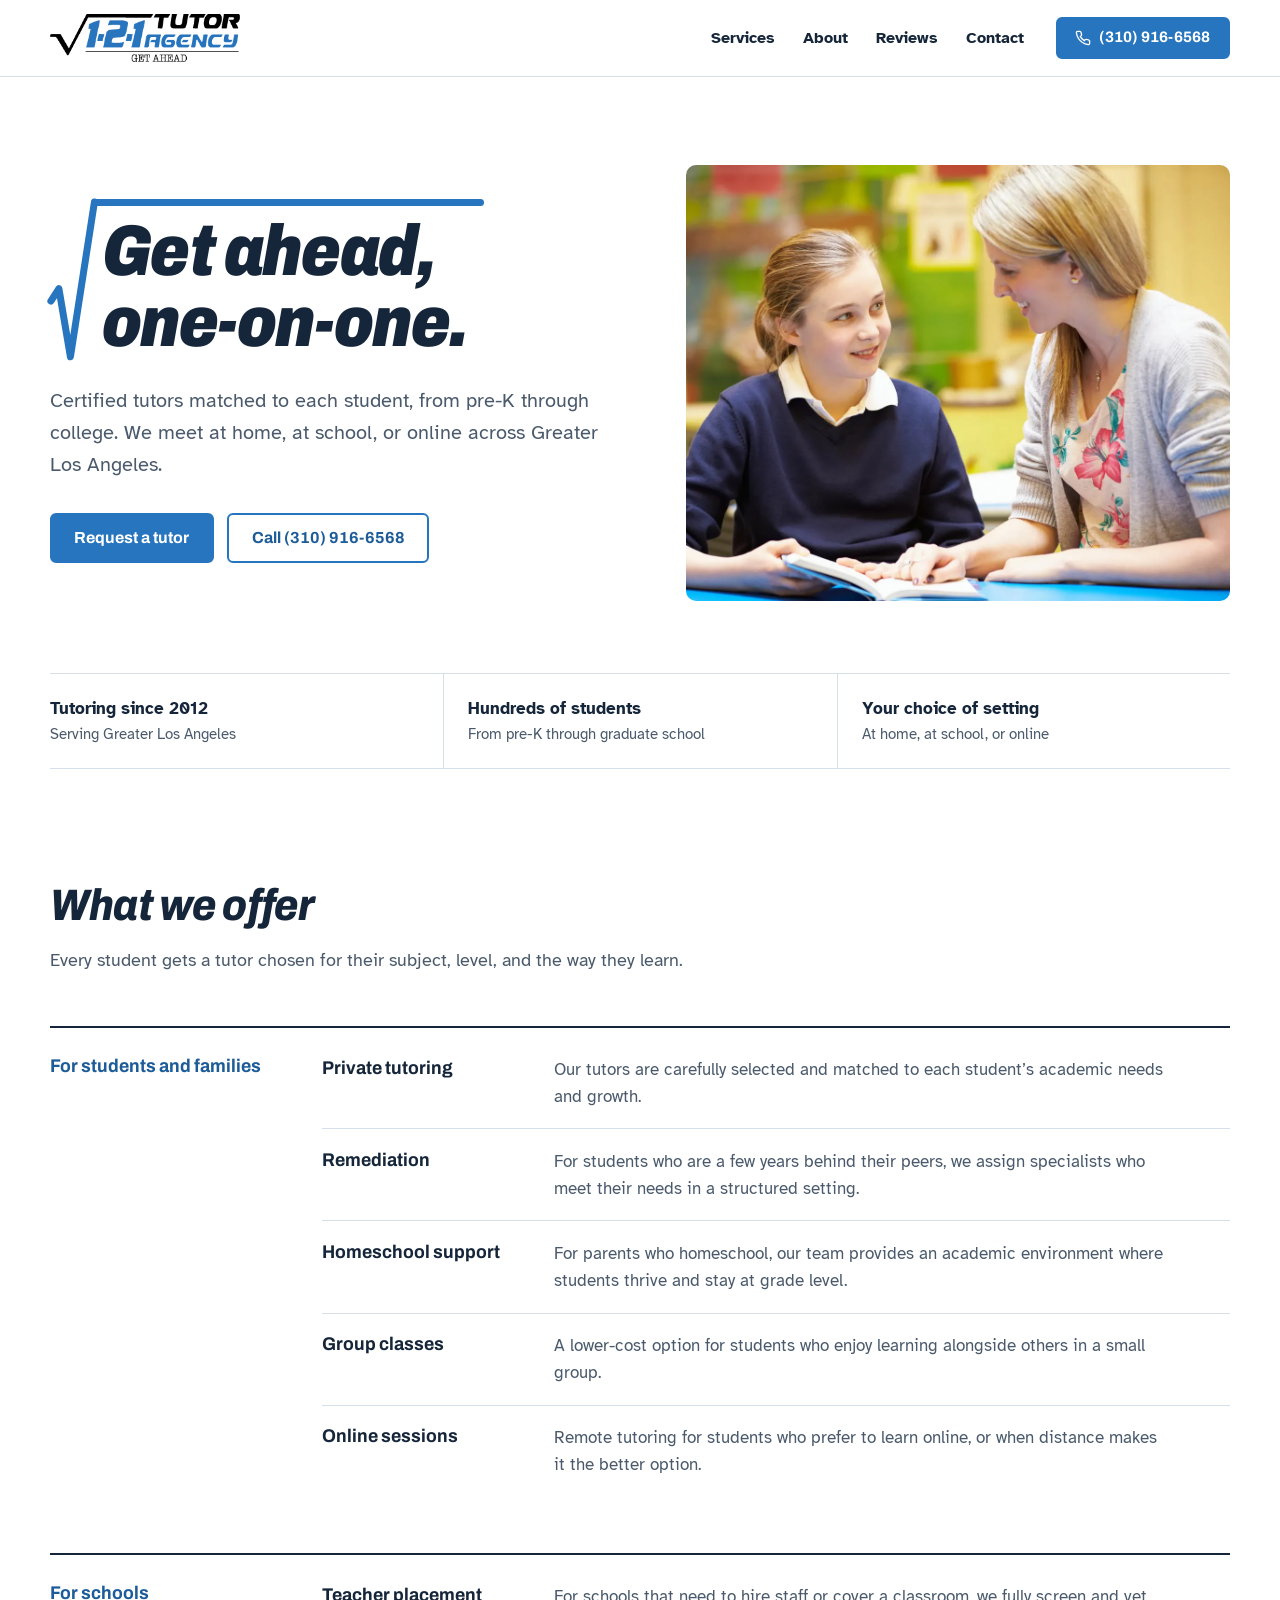
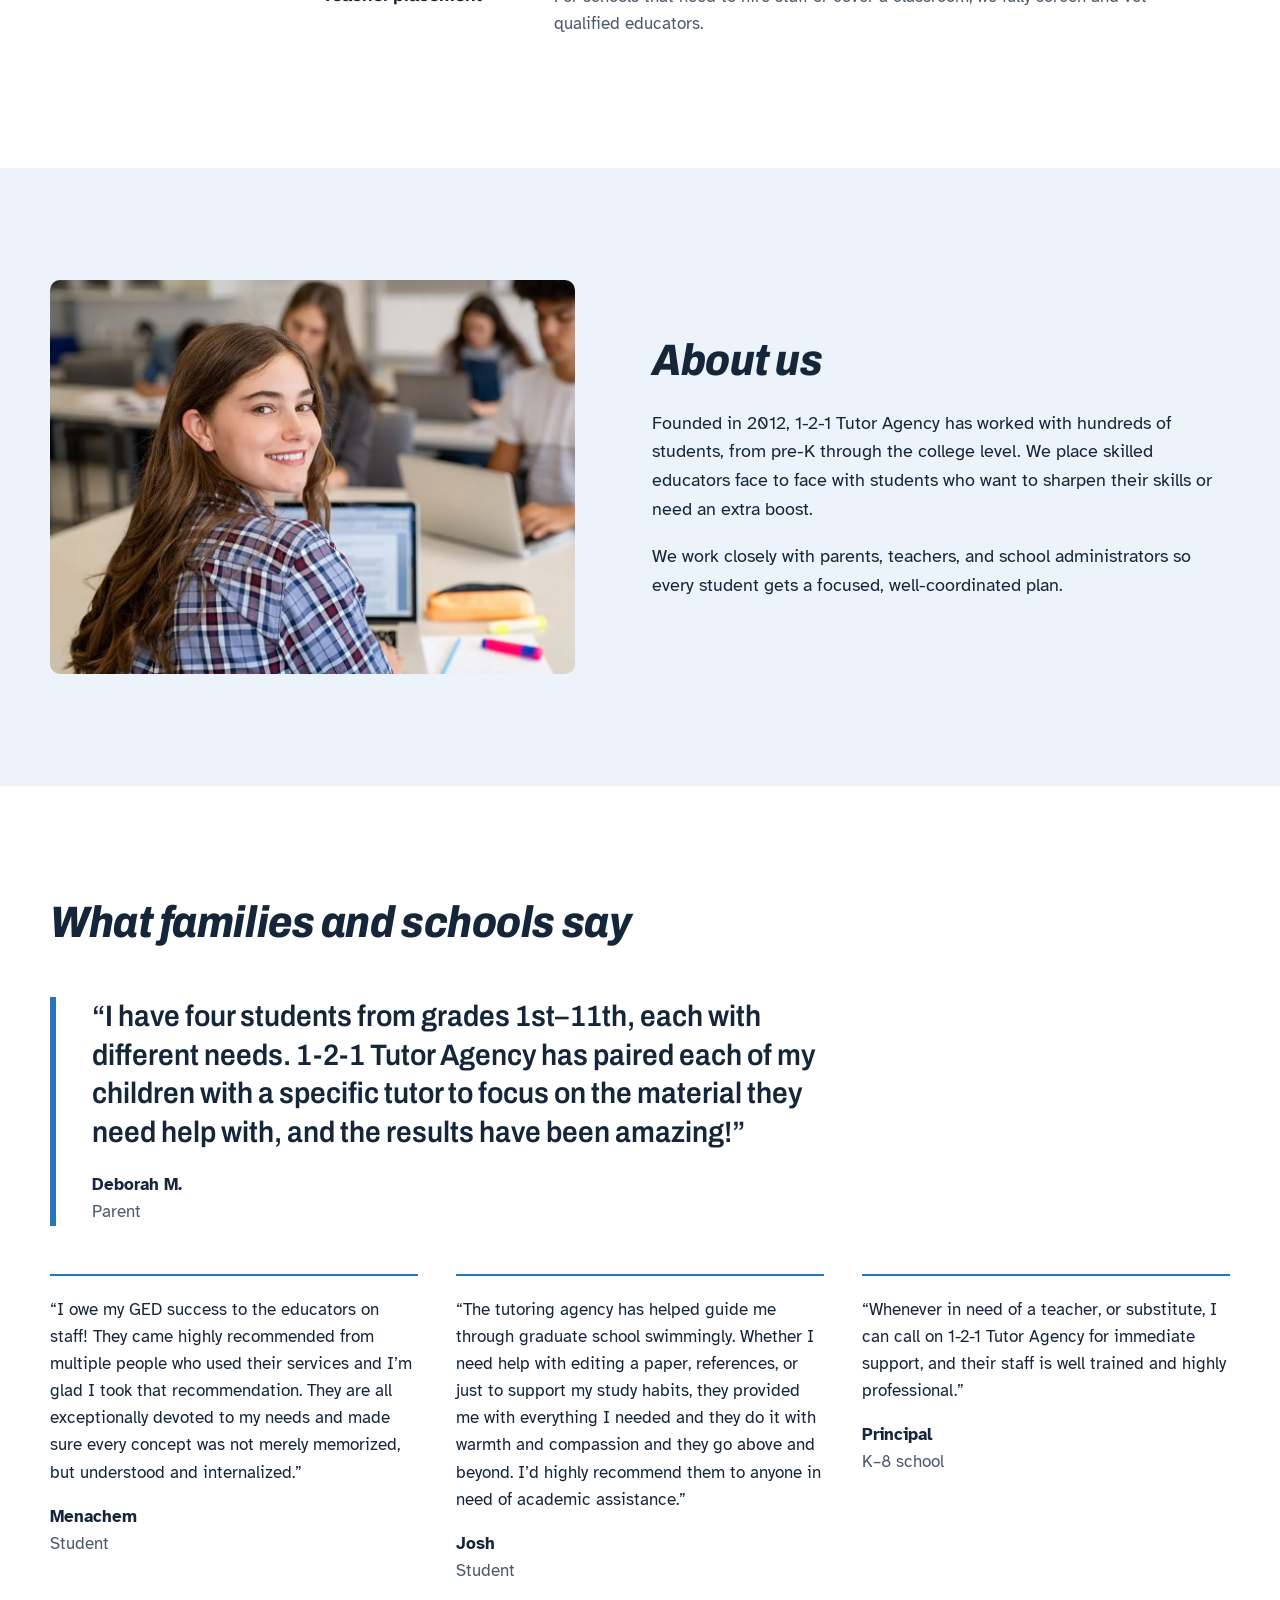
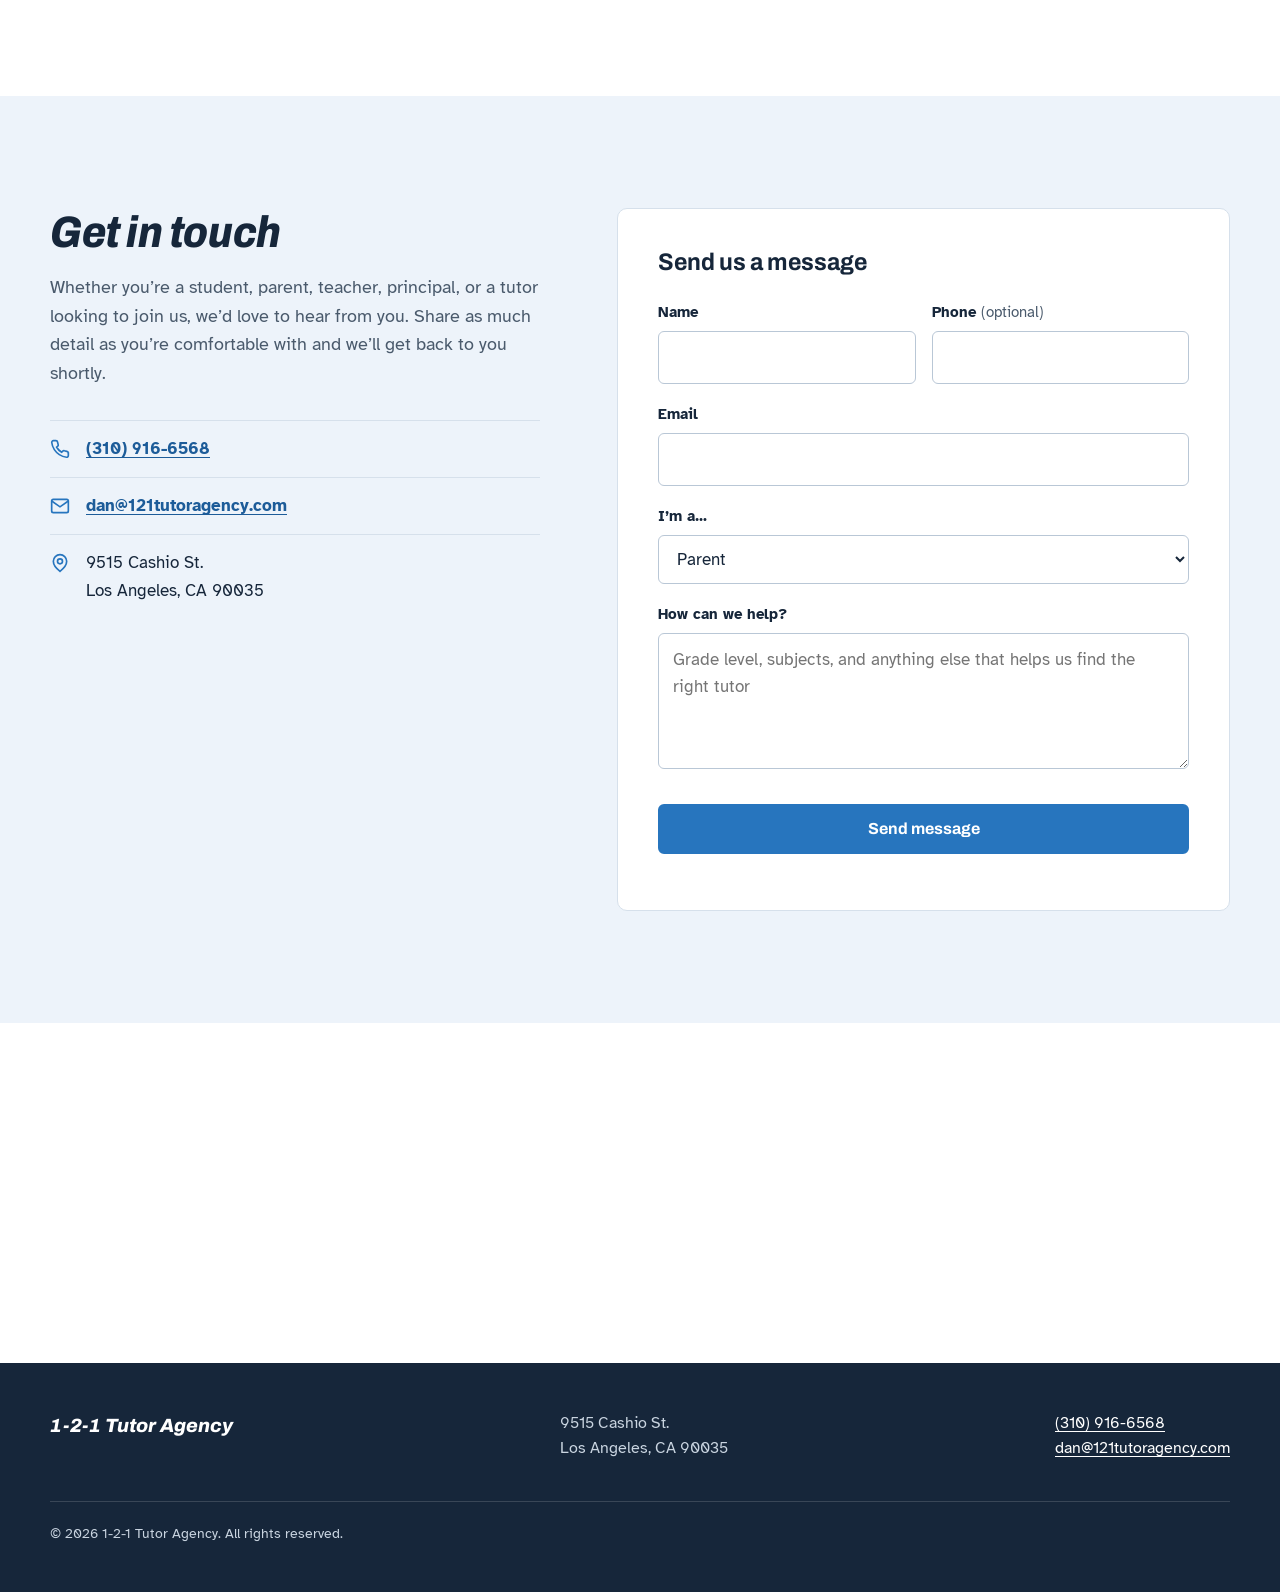
<file: index.html>
<!DOCTYPE html>
<html lang="en">
<head>
  <meta charset="utf-8">
  <meta name="viewport" content="width=device-width, initial-scale=1">
  <title>1-2-1 Tutor Agency | Private Tutoring in Los Angeles</title>
  <meta name="description" content="1-2-1 Tutor Agency matches students with certified private tutors, from pre-K through college. Tutoring at home, at school, or online across Greater Los Angeles since 2012.">
  <link rel="canonical" href="https://121tutoragency.com/">

  <link rel="icon" href="favicon.ico" sizes="any">
  <link rel="icon" href="favicon.svg" type="image/svg+xml">
  <link rel="apple-touch-icon" href="apple-touch-icon.png">
  <meta name="theme-color" content="#2775be">

  <meta property="og:type" content="website">
  <meta property="og:title" content="1-2-1 Tutor Agency | Private Tutoring in Los Angeles">
  <meta property="og:description" content="Certified tutors matched to each student, from pre-K through college. At home, at school, or online.">
  <meta property="og:url" content="https://121tutoragency.com/">
  <meta property="og:image" content="https://121tutoragency.com/images/og-image.jpg">

  <link rel="preconnect" href="https://fonts.googleapis.com">
  <link rel="preconnect" href="https://fonts.gstatic.com" crossorigin>
  <link href="https://fonts.googleapis.com/css2?family=Archivo:ital,wdth,wght@0,62..125,400..900;1,62..125,400..900&family=Atkinson+Hyperlegible:ital,wght@0,400;0,700;1,400&display=swap" rel="stylesheet">
  <link rel="stylesheet" href="css/style.css">

  <script type="application/ld+json">
  {
    "@context": "https://schema.org",
    "@type": "EducationalOrganization",
    "name": "1-2-1 Tutor Agency",
    "url": "https://121tutoragency.com/",
    "logo": "https://121tutoragency.com/images/logo.png",
    "image": "https://121tutoragency.com/images/og-image.jpg",
    "description": "Private tutoring agency matching students with certified tutors, from pre-K through college, at home, at school, or online.",
    "foundingDate": "2012",
    "telephone": "+1-310-916-6568",
    "email": "dan@121tutoragency.com",
    "address": {
      "@type": "PostalAddress",
      "streetAddress": "9515 Cashio St.",
      "addressLocality": "Los Angeles",
      "addressRegion": "CA",
      "postalCode": "90035",
      "addressCountry": "US"
    },
    "areaServed": "Greater Los Angeles"
  }
  </script>
</head>
<body>
  <a class="skip" href="#main">Skip to content</a>

  <header class="site-header">
    <div class="wrap header-inner">
      <a class="logo" href="./" aria-label="1-2-1 Tutor Agency home">
        <img src="images/logo.png" alt="1-2-1 Tutor Agency" width="300" height="77">
      </a>
      <button class="menu-toggle" type="button" aria-expanded="false" aria-controls="site-nav">Menu</button>
      <nav class="site-nav" id="site-nav" aria-label="Main">
        <ul>
          <li><a href="#services">Services</a></li>
          <li><a href="#about">About</a></li>
          <li><a href="#reviews">Reviews</a></li>
          <li><a href="#contact">Contact</a></li>
        </ul>
        <a class="btn btn-solid" href="tel:+13109166568">
          <svg width="18" height="18" viewBox="0 0 24 24" fill="none" stroke="currentColor" stroke-width="2" aria-hidden="true"><path d="M22 16.9v3a2 2 0 0 1-2.2 2 19.8 19.8 0 0 1-8.6-3.1 19.5 19.5 0 0 1-6-6A19.8 19.8 0 0 1 2.1 4.2 2 2 0 0 1 4.1 2h3a2 2 0 0 1 2 1.7c.1 1 .4 1.9.7 2.8a2 2 0 0 1-.5 2.1L8 9.9a16 16 0 0 0 6 6l1.3-1.3a2 2 0 0 1 2.1-.4c.9.3 1.8.6 2.8.7a2 2 0 0 1 1.7 2z"/></svg>
          (310) 916-6568
        </a>
      </nav>
    </div>
  </header>

  <main id="main">
    <section class="hero">
      <div class="wrap">
        <div class="hero-grid">
          <div>
            <div class="radical">
              <svg viewBox="0 0 100 100" preserveAspectRatio="none" aria-hidden="true">
                <path d="M2 64 L20 56 L46 100 L100 0" vector-effect="non-scaling-stroke"/>
              </svg>
              <h1>Get ahead,<br><span class="nowrap">one-on-one.</span></h1>
            </div>
            <p class="hero-lede">Certified tutors matched to each student, from pre-K through college. We meet at home, at school, or online across Greater Los Angeles.</p>
            <div class="hero-actions">
              <a class="btn btn-solid" href="#contact">Request a tutor</a>
              <a class="btn btn-line" href="tel:+13109166568">Call (310) 916-6568</a>
            </div>
          </div>
          <div class="hero-photo">
            <img src="images/tutoring-session.webp" alt="A tutor working through a lesson with a student" width="1400" height="933" fetchpriority="high">
          </div>
        </div>

        <ul class="facts">
          <li>Tutoring since 2012<span>Serving Greater Los Angeles</span></li>
          <li>Hundreds of students<span>From pre-K through graduate school</span></li>
          <li>Your choice of setting<span>At home, at school, or online</span></li>
        </ul>
      </div>
    </section>

    <section class="section" id="services">
      <div class="wrap">
        <div class="section-head">
          <h2>What we offer</h2>
          <p>Every student gets a tutor chosen for their subject, level, and the way they learn.</p>
        </div>

        <div class="offer-group">
          <h3>For students and families</h3>
          <dl class="offer-list">
            <div class="offer">
              <dt>Private tutoring</dt>
              <dd>Our tutors are carefully selected and matched to each student’s academic needs and growth.</dd>
            </div>
            <div class="offer">
              <dt>Remediation</dt>
              <dd>For students who are a few years behind their peers, we assign specialists who meet their needs in a structured setting.</dd>
            </div>
            <div class="offer">
              <dt>Homeschool support</dt>
              <dd>For parents who homeschool, our team provides an academic environment where students thrive and stay at grade level.</dd>
            </div>
            <div class="offer">
              <dt>Group classes</dt>
              <dd>A lower-cost option for students who enjoy learning alongside others in a small group.</dd>
            </div>
            <div class="offer">
              <dt>Online sessions</dt>
              <dd>Remote tutoring for students who prefer to learn online, or when distance makes it the better option.</dd>
            </div>
          </dl>
        </div>

        <div class="offer-group">
          <h3>For schools</h3>
          <dl class="offer-list">
            <div class="offer">
              <dt>Teacher placement</dt>
              <dd>For schools that need to hire staff or cover a classroom, we fully screen and vet qualified educators.</dd>
            </div>
          </dl>
        </div>
      </div>
    </section>

    <section class="section section-tint" id="about">
      <div class="wrap about-grid">
        <img src="images/student-classroom.webp" alt="A smiling student at her desk in a classroom" width="1200" height="800" loading="lazy">
        <div class="about-text">
          <h2>About us</h2>
          <p>Founded in 2012, 1-2-1 Tutor Agency has worked with hundreds of students, from pre-K through the college level. We place skilled educators face to face with students who want to sharpen their skills or need an extra boost.</p>
          <p>We work closely with parents, teachers, and school administrators so every student gets a focused, well-coordinated plan.</p>
        </div>
      </div>
    </section>

    <section class="section" id="reviews">
      <div class="wrap">
        <div class="section-head">
          <h2>What families and schools say</h2>
        </div>

        <blockquote class="review-feature">
          <p>“I have four students from grades 1st–11th, each with different needs. 1-2-1 Tutor Agency has paired each of my children with a specific tutor to focus on the material they need help with, and the results have been amazing!”</p>
          <footer>Deborah M. <span>Parent</span></footer>
        </blockquote>

        <div class="review-grid">
          <blockquote>
            <p>“I owe my GED success to the educators on staff! They came highly recommended from multiple people who used their services and I’m glad I took that recommendation. They are all exceptionally devoted to my needs and made sure every concept was not merely memorized, but understood and internalized.”</p>
            <footer>Menachem <span>Student</span></footer>
          </blockquote>
          <blockquote>
            <p>“The tutoring agency has helped guide me through graduate school swimmingly. Whether I need help with editing a paper, references, or just to support my study habits, they provided me with everything I needed and they do it with warmth and compassion and they go above and beyond. I’d highly recommend them to anyone in need of academic assistance.”</p>
            <footer>Josh <span>Student</span></footer>
          </blockquote>
          <blockquote>
            <p>“Whenever in need of a teacher, or substitute, I can call on 1-2-1 Tutor Agency for immediate support, and their staff is well trained and highly professional.”</p>
            <footer>Principal <span>K–8 school</span></footer>
          </blockquote>
        </div>
      </div>
    </section>

    <section class="section section-tint" id="contact">
      <div class="wrap contact-grid">
        <div class="contact-info">
          <h2>Get in touch</h2>
          <p>Whether you’re a student, parent, teacher, principal, or a tutor looking to join us, we’d love to hear from you. Share as much detail as you’re comfortable with and we’ll get back to you shortly.</p>
          <ul class="contact-list">
            <li>
              <svg width="18" height="18" viewBox="0 0 24 24" fill="none" stroke="currentColor" stroke-width="2" aria-hidden="true"><path d="M22 16.9v3a2 2 0 0 1-2.2 2 19.8 19.8 0 0 1-8.6-3.1 19.5 19.5 0 0 1-6-6A19.8 19.8 0 0 1 2.1 4.2 2 2 0 0 1 4.1 2h3a2 2 0 0 1 2 1.7c.1 1 .4 1.9.7 2.8a2 2 0 0 1-.5 2.1L8 9.9a16 16 0 0 0 6 6l1.3-1.3a2 2 0 0 1 2.1-.4c.9.3 1.8.6 2.8.7a2 2 0 0 1 1.7 2z"/></svg>
              <a href="tel:+13109166568">(310) 916-6568</a>
            </li>
            <li>
              <svg width="18" height="18" viewBox="0 0 24 24" fill="none" stroke="currentColor" stroke-width="2" aria-hidden="true"><rect x="2" y="4" width="20" height="16" rx="2"/><path d="m22 6-10 7L2 6"/></svg>
              <a href="mailto:dan@121tutoragency.com">dan@121tutoragency.com</a>
            </li>
            <li>
              <svg width="18" height="18" viewBox="0 0 24 24" fill="none" stroke="currentColor" stroke-width="2" aria-hidden="true"><path d="M20 10c0 6-8 12-8 12s-8-6-8-12a8 8 0 0 1 16 0z"/><circle cx="12" cy="10" r="3"/></svg>
              <span>9515 Cashio St.<br>Los Angeles, CA 90035</span>
            </li>
          </ul>
        </div>

        <div class="form-card" id="form-card">
          <h3>Send us a message</h3>
          <form id="contact-form" action="https://api.web3forms.com/submit" method="POST">
          <input type="hidden" name="access_key" value="3579b9b5-f104-4474-909e-7812e154ac8d">
          <input type="hidden" name="subject" value="New message from the 1-2-1 Tutor Agency website">
           <input type="hidden" name="from_name" value="121tutoragency.com">
           <input type="hidden" name="redirect" value="https://121tutoragency.com/thanks.html">
           <input type="checkbox" name="botcheck" class="honey" tabindex="-1" autocomplete="off">

            <div class="field-row">
              <div class="field">
                <label for="name">Name</label>
                <input id="name" type="text" name="name" autocomplete="name" required>
              </div>
              <div class="field">
                <label for="phone">Phone <span class="optional">(optional)</span></label>
                <input id="phone" type="tel" name="phone" autocomplete="tel">
              </div>
            </div>
            <div class="field">
              <label for="email">Email</label>
              <input id="email" type="email" name="email" autocomplete="email" required>
            </div>
            <div class="field">
              <label for="role">I’m a…</label>
              <select id="role" name="role">
                <option>Parent</option>
                <option>Student</option>
                <option>School or administrator</option>
                <option>Tutor looking to join</option>
                <option>Other</option>
              </select>
            </div>
            <div class="field">
              <label for="message">How can we help?</label>
              <textarea id="message" name="message" placeholder="Grade level, subjects, and anything else that helps us find the right tutor" required></textarea>
            </div>
            <button class="btn btn-solid" type="submit">Send message</button>
            <p class="form-status" role="status" aria-live="polite"></p>
          </form>
        </div>
      </div>
    </section>

    <div class="map">
      <iframe title="Map showing 9515 Cashio St., Los Angeles" loading="lazy" referrerpolicy="no-referrer-when-downgrade" src="https://www.google.com/maps/embed?pb=!1m18!1m12!1m3!1d3305.659105332949!2d-118.3982991848372!3d34.05261462515808!2m3!1f0!2f0!3f0!3m2!1i1024!2i768!4f13.1!3m3!1m2!1s0x80c2bbe0fec7c19d%3A0x67d59f1745dd5ba2!2s9515%20Cashio%20St%2C%20Los%20Angeles%2C%20CA%2090035%2C%20USA!5e0!3m2!1sen!2sus!4v1640350865358!5m2!1sen!2sus"></iframe>
    </div>
  </main>

  <footer class="site-footer">
    <div class="wrap">
      <div class="footer-grid">
        <p class="footer-name">1-2-1 Tutor Agency</p>
        <p>9515 Cashio St.<br>Los Angeles, CA 90035</p>
        <p><a href="tel:+13109166568">(310) 916-6568</a><br><a href="mailto:dan@121tutoragency.com">dan@121tutoragency.com</a></p>
      </div>
      <p class="footer-copy">© <span class="year"></span> 1-2-1 Tutor Agency. All rights reserved.</p>
    </div>
  </footer>

  <script src="js/main.js" defer></script>
</body>
</html>
</file>
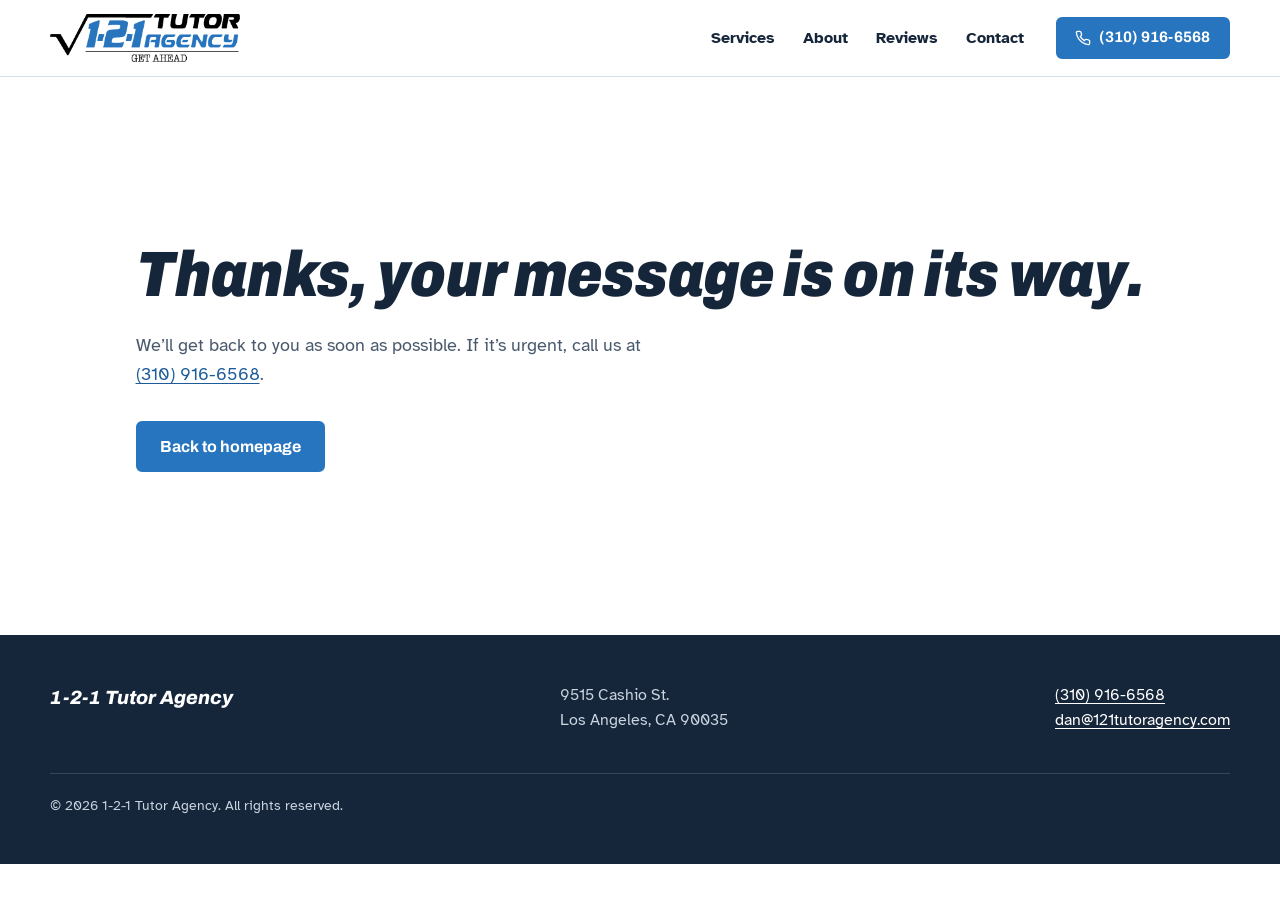
<file: thanks.html>
<!DOCTYPE html>
<html lang="en">
<head>
  <meta charset="utf-8">
  <meta name="viewport" content="width=device-width, initial-scale=1">
  <title>Message sent | 1-2-1 Tutor Agency</title>
  <meta name="description" content="1-2-1 Tutor Agency matches students with certified private tutors, from pre-K through college. Tutoring at home, at school, or online across Greater Los Angeles since 2012.">
  <meta name="robots" content="noindex">

  <link rel="icon" href="favicon.ico" sizes="any">
  <link rel="icon" href="favicon.svg" type="image/svg+xml">
  <link rel="apple-touch-icon" href="apple-touch-icon.png">
  <meta name="theme-color" content="#2775be">

  <meta property="og:type" content="website">
  <meta property="og:title" content="1-2-1 Tutor Agency | Private Tutoring in Los Angeles">
  <meta property="og:description" content="Certified tutors matched to each student, from pre-K through college. At home, at school, or online.">
  <meta property="og:url" content="https://121tutoragency.com/">
  <meta property="og:image" content="https://121tutoragency.com/images/og-image.jpg">

  <link rel="preconnect" href="https://fonts.googleapis.com">
  <link rel="preconnect" href="https://fonts.gstatic.com" crossorigin>
  <link href="https://fonts.googleapis.com/css2?family=Archivo:ital,wdth,wght@0,62..125,400..900;1,62..125,400..900&family=Atkinson+Hyperlegible:ital,wght@0,400;0,700;1,400&display=swap" rel="stylesheet">
  <link rel="stylesheet" href="css/style.css">

  </head>
<body>
  <a class="skip" href="#main">Skip to content</a>

  <header class="site-header">
    <div class="wrap header-inner">
      <a class="logo" href="./" aria-label="1-2-1 Tutor Agency home">
        <img src="images/logo.png" alt="1-2-1 Tutor Agency" width="300" height="77">
      </a>
      <button class="menu-toggle" type="button" aria-expanded="false" aria-controls="site-nav">Menu</button>
      <nav class="site-nav" id="site-nav" aria-label="Main">
        <ul>
          <li><a href="index.html#services">Services</a></li>
          <li><a href="index.html#about">About</a></li>
          <li><a href="index.html#reviews">Reviews</a></li>
          <li><a href="index.html#contact">Contact</a></li>
        </ul>
        <a class="btn btn-solid" href="tel:+13109166568">
          <svg width="18" height="18" viewBox="0 0 24 24" fill="none" stroke="currentColor" stroke-width="2" aria-hidden="true"><path d="M22 16.9v3a2 2 0 0 1-2.2 2 19.8 19.8 0 0 1-8.6-3.1 19.5 19.5 0 0 1-6-6A19.8 19.8 0 0 1 2.1 4.2 2 2 0 0 1 4.1 2h3a2 2 0 0 1 2 1.7c.1 1 .4 1.9.7 2.8a2 2 0 0 1-.5 2.1L8 9.9a16 16 0 0 0 6 6l1.3-1.3a2 2 0 0 1 2.1-.4c.9.3 1.8.6 2.8.7a2 2 0 0 1 1.7 2z"/></svg>
          (310) 916-6568
        </a>
      </nav>
    </div>
  </header>

  <main id="main" class="message-page">
    <div class="wrap">
      <h1>Thanks, your message is on its way.</h1>
      <p>We’ll get back to you as soon as possible. If it’s urgent, call us at <a href="tel:+13109166568">(310)&nbsp;916-6568</a>.</p>
      <a class="btn btn-solid" href="./">Back to homepage</a>
    </div>
  </main>

  <footer class="site-footer">
    <div class="wrap">
      <div class="footer-grid">
        <p class="footer-name">1-2-1 Tutor Agency</p>
        <p>9515 Cashio St.<br>Los Angeles, CA 90035</p>
        <p><a href="tel:+13109166568">(310) 916-6568</a><br><a href="mailto:dan@121tutoragency.com">dan@121tutoragency.com</a></p>
      </div>
      <p class="footer-copy">© <span class="year"></span> 1-2-1 Tutor Agency. All rights reserved.</p>
    </div>
  </footer>

  <script src="js/main.js" defer></script>
</body>
</html>
</file>
<file: css/style.css>
/* 1-2-1 Tutor Agency */

:root {
  --white: #ffffff;
  --ink: #16263a;
  --ink-soft: #4a5a6c;
  --blue: #2775be;
  --blue-deep: #1d5c99;
  --tint: #edf3fa;
  --rule: #d6e0eb;

  --font-display: "Archivo", "Arial Narrow", Arial, sans-serif;
  --font-body: "Atkinson Hyperlegible", Verdana, "Segoe UI", sans-serif;

  --wrap: 1260px;
  --gutter: clamp(1.25rem, 4vw, 2.5rem);
  --section: clamp(4rem, 9vw, 7rem);
}

*,
*::before,
*::after { box-sizing: border-box; }

html { scroll-behavior: smooth; scroll-padding-top: 5.5rem; }

body {
  margin: 0;
  background: var(--white);
  color: var(--ink);
  font-family: var(--font-body);
  font-size: 1.0625rem;
  line-height: 1.6;
  -webkit-font-smoothing: antialiased;
}

img { max-width: 100%; height: auto; display: block; }

a { color: var(--blue-deep); text-underline-offset: 0.18em; }
a:hover { color: var(--blue); }

:focus-visible {
  outline: 3px solid var(--blue);
  outline-offset: 3px;
  border-radius: 2px;
}

h1, h2, h3 {
  font-family: var(--font-display);
  line-height: 1.1;
  margin: 0;
  color: var(--ink);
}

h2 {
  font-size: clamp(2rem, 4.2vw, 2.75rem);
  font-weight: 800;
  font-style: italic;
  font-stretch: 88%;
  letter-spacing: -0.01em;
}

h3 {
  font-size: 1.25rem;
  font-weight: 700;
  font-stretch: 95%;
}

p { margin: 0 0 1em; }

.wrap {
  max-width: var(--wrap);
  margin: 0 auto;
  padding: 0 var(--gutter);
}

.skip {
  position: absolute;
  left: -999px;
  top: 0;
  background: var(--ink);
  color: var(--white);
  padding: 0.75rem 1rem;
  z-index: 100;
}
.skip:focus { left: 1rem; top: 1rem; color: var(--white); }

/* Buttons */

.btn {
  display: inline-flex;
  align-items: center;
  gap: 0.5rem;
  font-family: var(--font-display);
  font-weight: 700;
  font-size: 1rem;
  line-height: 1;
  padding: 0.95rem 1.4rem;
  border-radius: 6px;
  border: 2px solid var(--blue);
  text-decoration: none;
  cursor: pointer;
  transition: background-color 0.15s, color 0.15s, border-color 0.15s;
}
.btn svg { width: 1.05em; height: 1.05em; flex: none; }

.btn-solid { background: var(--blue); color: var(--white); }
.btn-solid:hover { background: var(--blue-deep); border-color: var(--blue-deep); color: var(--white); }

.btn-line { background: transparent; color: var(--blue-deep); }
.btn-line:hover { background: var(--tint); color: var(--blue-deep); }

/* Header */

.site-header {
  position: sticky;
  top: 0;
  z-index: 50;
  background: rgba(255, 255, 255, 0.96);
  backdrop-filter: blur(6px);
  border-bottom: 1px solid var(--rule);
}

.header-inner {
  display: flex;
  align-items: center;
  justify-content: space-between;
  gap: 1.5rem;
  min-height: 4.75rem;
}

.logo img { width: 190px; }

.site-nav {
  display: flex;
  align-items: center;
  gap: 2rem;
}

.site-nav ul {
  display: flex;
  gap: 1.75rem;
  list-style: none;
  margin: 0;
  padding: 0;
}

.site-nav ul a {
  color: var(--ink);
  text-decoration: none;
  font-weight: 700;
  font-size: 0.98rem;
  padding: 0.25rem 0;
  border-bottom: 2px solid transparent;
}
.site-nav ul a:hover { color: var(--blue-deep); border-bottom-color: var(--blue); }

.site-nav .btn { padding: 0.7rem 1.1rem; font-size: 0.95rem; }

.menu-toggle {
  display: none;
  background: none;
  border: 2px solid var(--rule);
  border-radius: 6px;
  padding: 0.55rem 0.8rem;
  font: 700 0.95rem var(--font-body);
  color: var(--ink);
  cursor: pointer;
}

@media (max-width: 820px) {
  .logo img { width: 160px; }
  .menu-toggle { display: block; }
  .site-nav {
    display: none;
    position: absolute;
    top: 100%;
    left: 0;
    right: 0;
    background: var(--white);
    border-bottom: 1px solid var(--rule);
    flex-direction: column;
    align-items: stretch;
    gap: 1rem;
    padding: 1rem var(--gutter) 1.5rem;
  }
  .site-nav.is-open { display: flex; }
  .site-nav ul { flex-direction: column; gap: 0; }
  .site-nav ul a {
    display: block;
    padding: 0.85rem 0;
    border-bottom: 1px solid var(--rule);
  }
  .site-nav .btn { justify-content: center; padding: 0.95rem; }
}

/* Hero */

.hero { padding: clamp(3rem, 7vw, 5.5rem) 0 0; }

.hero-grid {
  display: grid;
  grid-template-columns: 1.05fr 1fr;
  gap: clamp(2rem, 5vw, 4.5rem);
  align-items: center;
}

/* The square-root sign from the logo, drawn around the headline */
.radical {
  --stroke: 0.075em;
  position: relative;
  display: inline-block;
  font-size: clamp(2.5rem, 5.6vw, 4.75rem);
  padding: 0.2em 0.12em 0 0.72em;
  margin-bottom: 1.75rem;
}
.radical svg {
  position: absolute;
  left: 0;
  top: 0;
  width: 0.62em;
  height: 100%;
  overflow: visible;
}
.radical svg path {
  fill: none;
  stroke: var(--blue);
  stroke-width: 7px;
  stroke-linecap: round;
  stroke-linejoin: round;
}
.radical::after {
  content: "";
  position: absolute;
  top: -3.5px;
  left: 0.62em;
  right: -0.1em;
  height: 7px;
  border-radius: 7px;
  background: var(--blue);
}

.hero h1 {
  font-size: 1em;
  font-weight: 900;
  font-style: italic;
  font-stretch: 82%;
  letter-spacing: -0.02em;
  line-height: 0.98;
}

.nowrap { white-space: nowrap; }

.hero-lede {
  font-size: clamp(1.1rem, 1.6vw, 1.25rem);
  color: var(--ink-soft);
  max-width: 34em;
  margin-bottom: 2rem;
}

.hero-actions { display: flex; flex-wrap: wrap; gap: 0.85rem; }

.hero-photo img {
  width: 100%;
  aspect-ratio: 5 / 4;
  object-fit: cover;
  object-position: 60% 50%;
  border-radius: 10px;
}

.facts {
  display: grid;
  grid-template-columns: repeat(3, 1fr);
  margin: clamp(3rem, 6vw, 4.5rem) 0 0;
  padding: 0;
  list-style: none;
  border-top: 1px solid var(--rule);
  border-bottom: 1px solid var(--rule);
}
.facts li {
  padding: 1.35rem 1.5rem 1.35rem 0;
  font-weight: 700;
}
.facts li + li { padding-left: 1.5rem; border-left: 1px solid var(--rule); }
.facts span { display: block; font-weight: 400; color: var(--ink-soft); font-size: 0.95rem; }

@media (max-width: 860px) {
  .hero-grid { grid-template-columns: 1fr; }
  .hero-photo { order: -1; }
  .hero-photo img { aspect-ratio: 16 / 10; }
}

@media (max-width: 640px) {
  .facts { grid-template-columns: 1fr; }
  .facts li, .facts li + li { padding: 1rem 0; border-left: 0; }
  .facts li + li { border-top: 1px solid var(--rule); }
  .radical svg path { stroke-width: 5px; }
  .radical::after { height: 5px; top: -2.5px; }
}

/* Sections */

.section { padding: var(--section) 0; }
.section-tint { background: var(--tint); }

.section-head { max-width: 40rem; margin-bottom: clamp(2.25rem, 4vw, 3.25rem); }
.section-head p { color: var(--ink-soft); margin-top: 1rem; font-size: 1.125rem; }

/* Services: grouped by who they're for */

.offer-group {
  display: grid;
  grid-template-columns: 15rem 1fr;
  gap: 2rem;
  padding-top: 1.75rem;
  border-top: 2px solid var(--ink);
}
.offer-group + .offer-group { margin-top: 3.5rem; }

.offer-group > h3 {
  font-size: 1.15rem;
  color: var(--blue-deep);
}

.offer-list { margin: 0; }

.offer {
  display: grid;
  grid-template-columns: 13rem 1fr;
  gap: 1.5rem;
  padding: 1.15rem 0;
}
.offer + .offer { border-top: 1px solid var(--rule); }
.offer:first-child { padding-top: 0; }

.offer dt {
  font-family: var(--font-display);
  font-weight: 700;
  font-stretch: 95%;
  font-size: 1.15rem;
  line-height: 1.35;
}
.offer dd { margin: 0; color: var(--ink-soft); max-width: 36em; }

@media (max-width: 900px) {
  .offer-group { grid-template-columns: 1fr; gap: 1.25rem; }
}
@media (max-width: 600px) {
  .offer { grid-template-columns: 1fr; gap: 0.35rem; }
}

/* About */

.about-grid {
  display: grid;
  grid-template-columns: 1fr 1.1fr;
  gap: clamp(2rem, 6vw, 5rem);
  align-items: center;
}
.about-grid img {
  border-radius: 10px;
  aspect-ratio: 4 / 3;
  object-fit: cover;
  object-position: 35% 40%;
}
.about-text h2 { margin-bottom: 1.5rem; }
.about-text p { font-size: 1.125rem; max-width: 34em; }

@media (max-width: 860px) {
  .about-grid { grid-template-columns: 1fr; }
}

/* Reviews */

.review-feature {
  margin: 0 0 3rem;
  padding: 0 0 0 clamp(1.25rem, 3vw, 2.25rem);
  border-left: 6px solid var(--blue);
  max-width: 50rem;
}
.review-feature p {
  font-family: var(--font-display);
  font-size: clamp(1.4rem, 2.6vw, 1.85rem);
  font-weight: 600;
  font-stretch: 92%;
  line-height: 1.3;
  margin-bottom: 1.25rem;
}

.review-grid {
  display: grid;
  grid-template-columns: repeat(3, 1fr);
  gap: clamp(1.5rem, 3vw, 2.5rem);
}
.review-grid blockquote {
  margin: 0;
  padding-top: 1.25rem;
  border-top: 2px solid var(--blue);
}
.review-grid p { color: var(--ink); }

blockquote footer { font-weight: 700; }
blockquote footer span { display: block; font-weight: 400; color: var(--ink-soft); }

@media (max-width: 900px) {
  .review-grid { grid-template-columns: 1fr; }
}

/* Contact */

.contact-grid {
  display: grid;
  grid-template-columns: 1fr 1.25fr;
  gap: clamp(2.5rem, 6vw, 5rem);
  align-items: start;
}

.contact-info h2 { margin-bottom: 1rem; }
.contact-info > p { color: var(--ink-soft); font-size: 1.125rem; max-width: 30em; }

.contact-list { list-style: none; margin: 2rem 0 0; padding: 0; }
.contact-list li {
  display: grid;
  grid-template-columns: 2.25rem 1fr;
  align-items: start;
  padding: 0.9rem 0;
  border-top: 1px solid var(--rule);
}
.contact-list svg { width: 1.25rem; height: 1.25rem; margin-top: 0.2rem; color: var(--blue); }
.contact-list a { font-weight: 700; }

.form-card {
  background: var(--white);
  border: 1px solid var(--rule);
  border-radius: 10px;
  padding: clamp(1.5rem, 4vw, 2.5rem);
}
.form-card h3 { font-size: 1.5rem; margin-bottom: 1.5rem; }

.field { margin-bottom: 1.15rem; }
.field-row { display: grid; grid-template-columns: 1fr 1fr; gap: 1rem; }

.field label {
  display: block;
  font-weight: 700;
  font-size: 0.95rem;
  margin-bottom: 0.4rem;
}
.field label .optional { font-weight: 400; color: var(--ink-soft); }

.field input,
.field select,
.field textarea {
  width: 100%;
  font: inherit;
  color: var(--ink);
  background: var(--white);
  border: 1.5px solid #b9c7d6;
  border-radius: 6px;
  padding: 0.75rem 0.85rem;
}
.field textarea { min-height: 8.5rem; resize: vertical; }
.field input:focus,
.field select:focus,
.field textarea:focus {
  outline: none;
  border-color: var(--blue);
  box-shadow: 0 0 0 3px rgba(39, 117, 190, 0.22);
}

.honey { position: absolute; left: -9999px; }

.form-card .btn { width: 100%; justify-content: center; margin-top: 0.5rem; }
.form-card .btn[disabled] { opacity: 0.65; cursor: wait; }

.form-status { margin: 1rem 0 0; font-weight: 700; }
.form-status.is-error { color: #b42318; }

.form-done { text-align: left; }
.form-done svg { width: 2.75rem; height: 2.75rem; color: var(--blue); margin-bottom: 1rem; }
.form-done h3 { margin-bottom: 0.75rem; }
.form-done p { color: var(--ink-soft); }

@media (max-width: 900px) {
  .contact-grid { grid-template-columns: 1fr; }
}
@media (max-width: 520px) {
  .field-row { grid-template-columns: 1fr; gap: 0; }
}

.map iframe {
  display: block;
  width: 100%;
  height: 340px;
  border: 0;
  filter: saturate(0.6);
}

/* Footer */

.site-footer {
  background: var(--ink);
  color: #c9d4e0;
  padding: 3rem 0 2rem;
  font-size: 0.98rem;
}
.site-footer a { color: var(--white); }
.footer-grid {
  display: flex;
  flex-wrap: wrap;
  justify-content: space-between;
  gap: 1.5rem 3rem;
}
.footer-grid p { margin: 0; }
.footer-name {
  font-family: var(--font-display);
  font-weight: 800;
  font-style: italic;
  color: var(--white);
  font-size: 1.2rem;
}
.footer-copy {
  margin-top: 2.5rem;
  padding-top: 1.25rem;
  border-top: 1px solid rgba(255, 255, 255, 0.15);
  font-size: 0.9rem;
}

/* Thank-you and 404 pages */

.message-page {
  min-height: 62vh;
  display: flex;
  align-items: center;
  padding: var(--section) 0;
}
.message-page h1 {
  font-size: clamp(2.4rem, 6vw, 4rem);
  font-weight: 900;
  font-style: italic;
  font-stretch: 82%;
  margin-bottom: 1.25rem;
}
.message-page p { font-size: 1.15rem; color: var(--ink-soft); max-width: 32em; margin-bottom: 2rem; }

@media (prefers-reduced-motion: reduce) {
  html { scroll-behavior: auto; }
  * { transition: none !important; }
}
</file>
